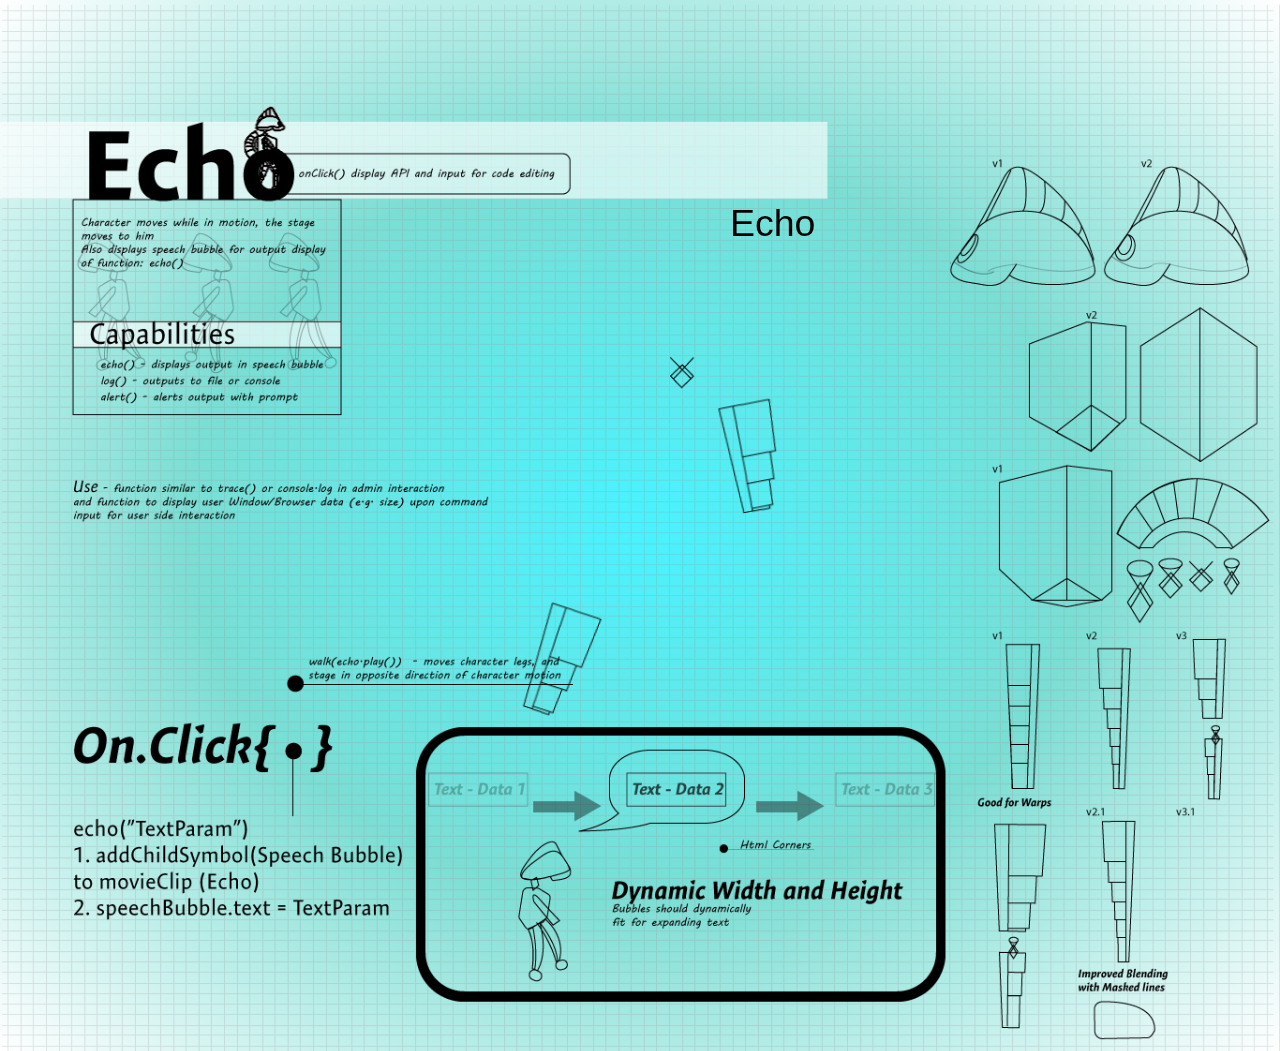
<file: algorithm.html>
<!DOCTYPE html>
<html>
<head>
	<meta http-equiv="Content-Type" content="text/html; charset=utf-8"/>
	<meta http-equiv="X-UA-Compatible" content="IE=Edge"/>
	<title>Echo</title>
<!--Adobe Edge Runtime-->
    <script type="text/javascript" charset="utf-8" src="edge_includes/edge.6.0.0.min.js"></script>
    <style>
        .edgeLoad-EDGE-106018823 { visibility:hidden; }
    </style>
<script>
   AdobeEdge.loadComposition('algorithm', 'EDGE-106018823', {
    scaleToFit: "width",
    centerStage: "horizontal",
    minW: "0px",
    maxW: "undefined",
    width: "1366px",
    height: "1122px"
}, {"style":{"${symbolSelector}":{"isStage":"true","rect":["undefined","undefined","1366px","1122px"],"fill":["rgba(255,255,255,1)"]}},"dom":{}}, {"dom":{}});
</script>
<!--Adobe Edge Runtime End-->

</head>
<body style="margin:0;padding:0;">
	<div id="Stage" class="EDGE-106018823">
	</div>
</body>
</html>
</file>
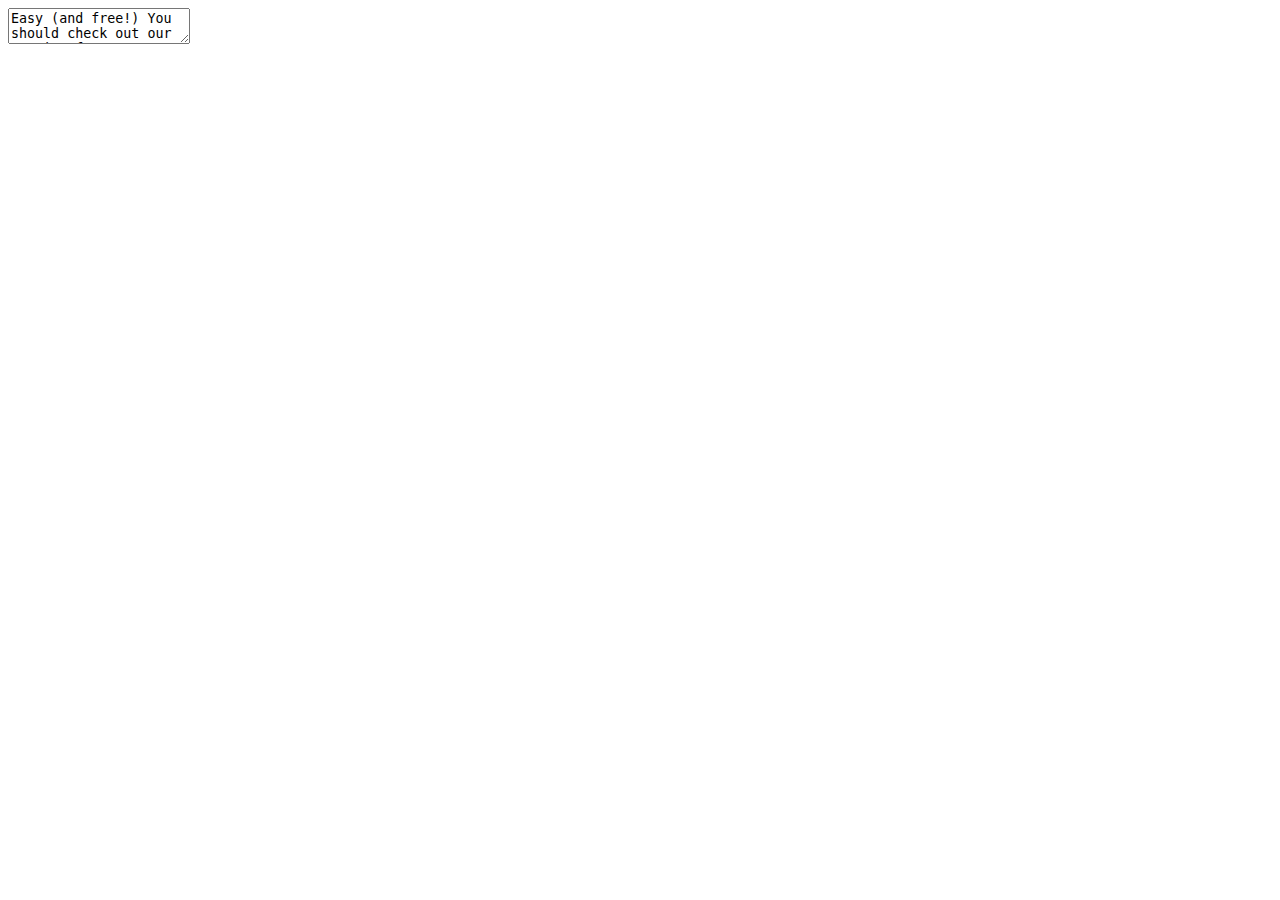
<file: twitter.html>
<!DOCTYPE html>
<html ng-app="" lang="en">
<head>

  <script src="//cdn.tinymce.com/4/tinymce.min.js"></script>
  <script>tinymce.init({ selector:'textarea' });</script>
  <title></title>
</head>


<body>

<textarea>Easy (and free!) You should check out our premium features.</textarea>
</body>
</html>
</file>
